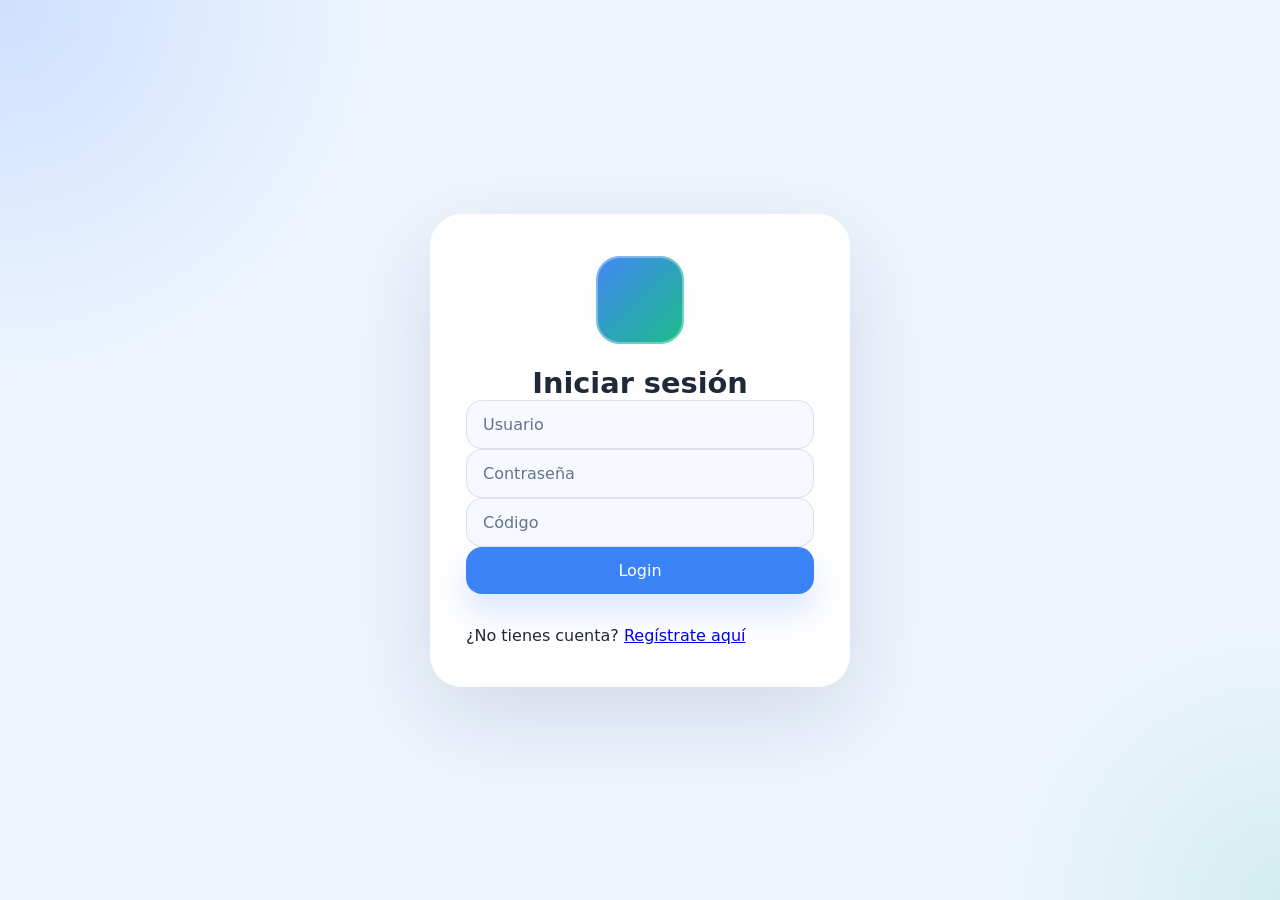
<file: Frontend/index.html>
<!DOCTYPE html>
<html lang="es">
<head>
<meta charset="UTF-8">
<meta name="viewport" content="width=device-width, initial-scale=1.0">
<title>Login</title>
<link rel="stylesheet" href="style.css">
</head>

<body class="center" data-page="login">

<div class="login-box">

    <div class="logo"></div>

    <form id="loginForm" method="post" action="http://localhost:8000/">
        <h1>Iniciar sesión</h1>
        <input id="loginUser" name="usuario" type="text" placeholder="Usuario" autocomplete="username">
        <input id="loginPassword" name="password" type="password" placeholder="Contraseña" autocomplete="current-password">
        <input id="loginCode" type="text" placeholder="Código">
        <button type="submit">Login</button>
        <p id="loginMessage" class="message"></p>
        <p class="login-footer">¿No tienes cuenta? <a href="registro.html">Regístrate aquí</a></p>
    </form>

</div>

<script src="app.js" defer></script>
</body>
</html>
</file>
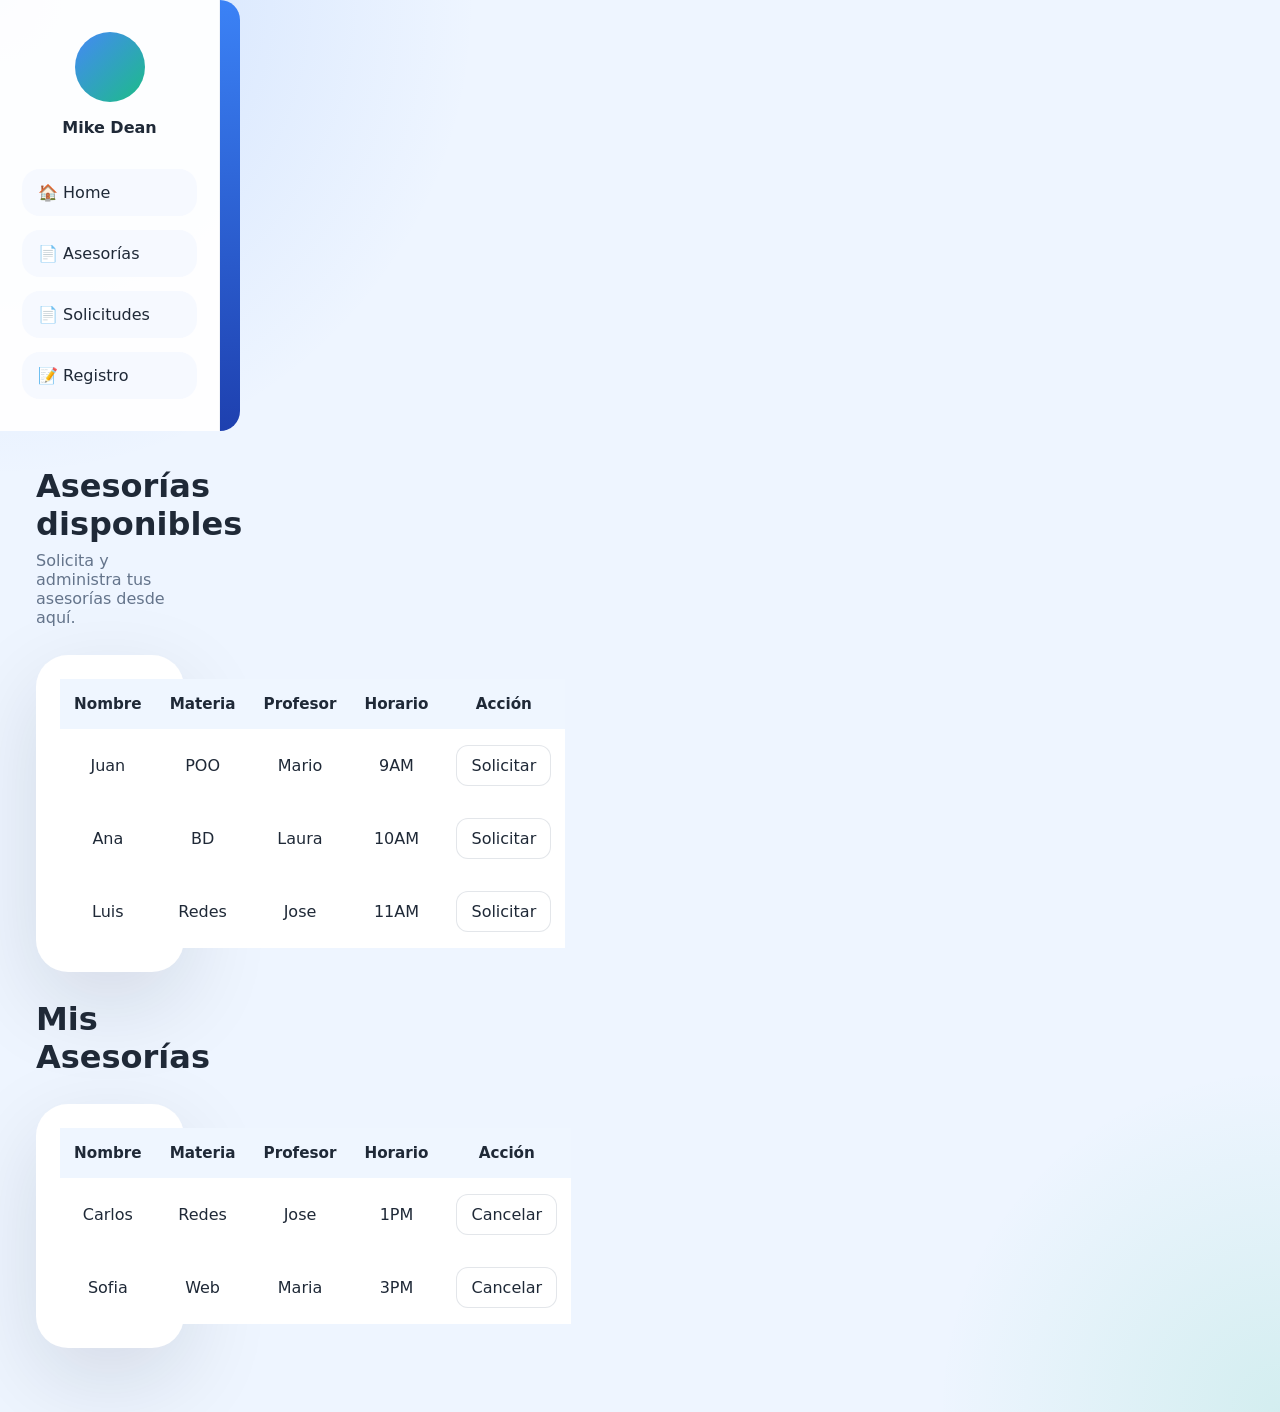
<file: Frontend/asesorias.html>
<!DOCTYPE html>
<html lang="es">
<head>
<meta charset="UTF-8">
<meta name="viewport" content="width=device-width, initial-scale=1.0">
<title>Asesorías</title>
<link rel="stylesheet" href="style.css">
</head>

<body data-page="asesorias">

<section class="panel">

    <aside class="sidebar">

        <div class="user">
            <div class="avatar"></div>
            <p>Mike Dean</p>
        </div>

        <nav class="menu">
            <a href="#" data-nav="index.html">🏠 Home</a>
            <a href="#" data-nav="asesorias.html">📄 Asesorías</a>
            <a href="#" data-nav="solicitudes.html">📄 Solicitudes</a>
            <a href="#" data-nav="registro.html">📝 Registro</a>
        </nav>

    </aside>

    <div class="barra azul"></div>

    <main class="contenido">

        <div class="page-header">
            <h2>Asesorías disponibles</h2>
            <p>Solicita y administra tus asesorías desde aquí.</p>
        </div>

        <div class="card">
            <table>
                <thead>
                    <tr>
                        <th>Nombre</th>
                        <th>Materia</th>
                        <th>Profesor</th>
                        <th>Horario</th>
                        <th>Acción</th>
                    </tr>
                </thead>
                <tbody id="availableTableBody">
                    <tr>
                        <td>Juan</td>
                        <td>POO</td>
                        <td>Mario</td>
                        <td>9AM</td>
                        <td><button class="action-btn">Solicitar</button></td>
                    </tr>
                    <tr>
                        <td>Ana</td>
                        <td>BD</td>
                        <td>Laura</td>
                        <td>10AM</td>
                        <td><button class="action-btn">Solicitar</button></td>
                    </tr>
                </tbody>
            </table>
        </div>

        <div class="page-header">
            <h2>Mis Asesorías</h2>
        </div>

        <div class="card">
            <table>
                <thead>
                    <tr>
                        <th>Nombre</th>
                        <th>Materia</th>
                        <th>Profesor</th>
                        <th>Horario</th>
                        <th>Acción</th>
                    </tr>
                </thead>
                <tbody id="myTableBody">
                    <tr>
                        <td>Carlos</td>
                        <td>Redes</td>
                        <td>Jose</td>
                        <td>1PM</td>
                        <td><button class="action-btn">Cancelar</button></td>
                    </tr>
                    <tr>
                        <td>Sofia</td>
                        <td>Web</td>
                        <td>Maria</td>
                        <td>3PM</td>
                        <td><button class="action-btn">Cancelar</button></td>
                    </tr>
                </tbody>
            </table>
        </div>

    </main>

</section>

<script src="app.js" defer></script>
</body>
</html>
</file>
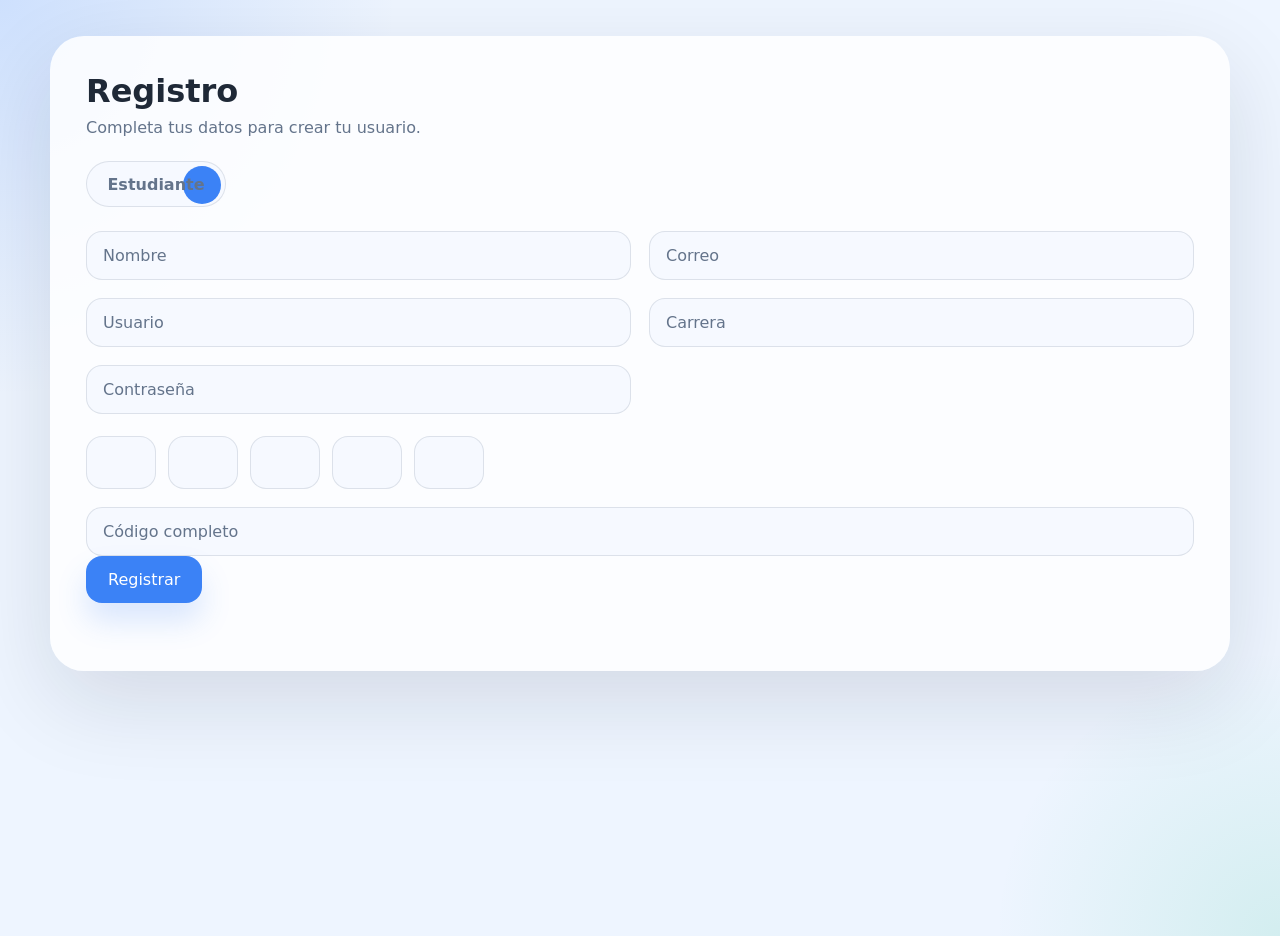
<file: Frontend/registro.html>
<!DOCTYPE html>
<html lang="es">
<head>
<meta charset="UTF-8">
<meta name="viewport" content="width=device-width, initial-scale=1.0">
<title>Registro</title>
<link rel="stylesheet" href="style.css">
</head>

<body data-page="registro">

<section class="formulario">

    <form id="registerForm" method="post" action="http://localhost:8000/registro/asesorado/">
        <div class="form-head">
            <h1>Registro</h1>
            <p>Completa tus datos para crear tu usuario.</p>
        </div>

        <div class="switch" id="typeSwitch" role="button" tabindex="0" aria-label="Cambiar tipo de usuario"></div>

        <div class="fields-grid">
            <input id="registerName" name="nombre" type="text" placeholder="Nombre">
            <input id="registerEmail" name="email" type="email" placeholder="Correo">
            <input id="registerUser" name="usuario" type="text" placeholder="Usuario">
            <input id="registerCareer" name="carrera" type="text" placeholder="Carrera">
            <input id="registerPassword" name="password" type="password" placeholder="Contraseña">
        </div>

        <!-- Tarifa: usado cuando se registra como Asesor (Profesor). Oculto por defecto y mostrado cuando el switch indica Profesor -->
        <input id="registerTarifa" name="tarifa" type="text" placeholder="Tarifa (por hora)" style="display:none; margin-top:8px;">

        <div class="codigo">
            <input class="code-digit" type="text" maxlength="1">
            <input class="code-digit" type="text" maxlength="1">
            <input class="code-digit" type="text" maxlength="1">
            <input class="code-digit" type="text" maxlength="1">
            <input class="code-digit" type="text" maxlength="1">
        </div>

        <input id="registerCode" type="text" placeholder="Código completo" readonly>
        <button type="submit">Registrar</button>
        <p id="registerMessage" class="message"></p>
    </form>

</section>

<script src="app.js" defer></script>
</body>
</html>
</file>
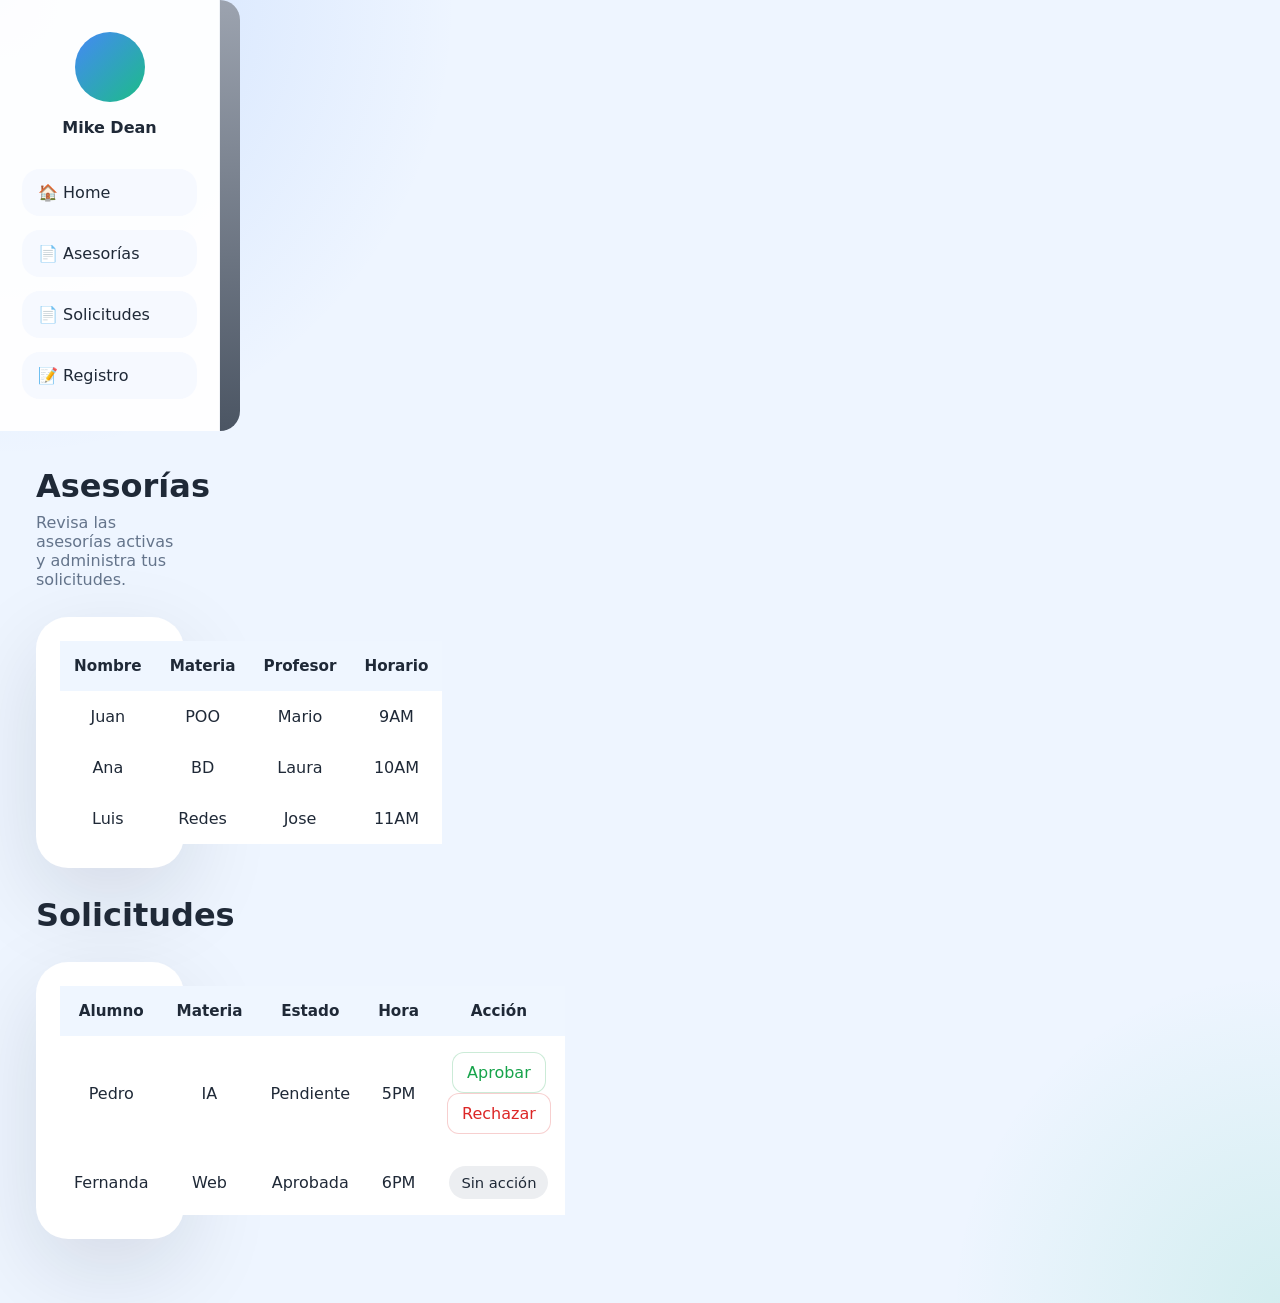
<file: Frontend/solicitudes.html>
<!DOCTYPE html>
<html lang="es">
<head>
<meta charset="UTF-8">
<meta name="viewport" content="width=device-width, initial-scale=1.0">
<title>Solicitudes</title>
<link rel="stylesheet" href="style.css">
</head>

<body data-page="solicitudes">

<section class="panel">

    <aside class="sidebar">

        <div class="user">
            <div class="avatar"></div>
            <p>Mike Dean</p>
        </div>

        <nav class="menu">
            <a href="#" data-nav="index.html">🏠 Home</a>
            <a href="#" data-nav="asesorias.html">📄 Asesorías</a>
            <a href="#" data-nav="solicitudes.html">📄 Solicitudes</a>
            <a href="#" data-nav="registro.html">📝 Registro</a>
        </nav>

    </aside>

    <div class="barra gris"></div>

    <main class="contenido">

        <div class="page-header">
            <h2>Asesorías</h2>
            <p>Revisa las asesorías activas y administra tus solicitudes.</p>
        </div>

        <div class="card">
            <table>
                <thead>
                    <tr>
                        <th>Nombre</th>
                        <th>Materia</th>
                        <th>Profesor</th>
                        <th>Horario</th>
                    </tr>
                </thead>
                <tbody id="asesoriasBody">
                    <tr>
                        <td>Juan</td>
                        <td>POO</td>
                        <td>Mario</td>
                        <td>9AM</td>
                    </tr>
                </tbody>
            </table>
        </div>

        <div class="page-header">
            <h2>Solicitudes</h2>
        </div>

        <div class="card">
            <table>
                <thead>
                    <tr>
                        <th>Alumno</th>
                        <th>Materia</th>
                        <th>Estado</th>
                        <th>Hora</th>
                        <th>Acción</th>
                    </tr>
                </thead>
                <tbody id="solicitudesBody">
                    <tr>
                        <td>Pedro</td>
                        <td>IA</td>
                        <td>Pendiente</td>
                        <td>5PM</td>
                        <td><button class="action-btn">Aprobar</button></td>
                    </tr>
                    <tr>
                        <td>Fernanda</td>
                        <td>Web</td>
                        <td>Aprobada</td>
                        <td>6PM</td>
                        <td><span class="status-tag">Sin acción</span></td>
                    </tr>
                </tbody>
            </table>
        </div>

    </main>

</section>

<script src="app.js" defer></script>
</body>
</html>
</file>
<file: Frontend/style.css>
* {
    margin: 0;
    padding: 0;
    box-sizing: border-box;
    font-family: 'Inter', system-ui, -apple-system, BlinkMacSystemFont, 'Segoe UI', sans-serif;
}

:root {
    color-scheme: light;
    --bg: #eef5ff;
    --surface: #ffffff;
    --surface-soft: #f6f9ff;
    --text: #1f2937;
    --muted: #64748b;
    --primary: #3b82f6;
    --primary-soft: #eff6ff;
    --success: #16a34a;
    --danger: #dc2626;
    --border: rgba(100, 116, 139, 0.18);
    --shadow: 0 30px 90px rgba(15, 23, 42, 0.12);
}

body {
    min-height: 100vh;
    background: radial-gradient(circle at top left, rgba(59, 130, 246, 0.18), transparent 25%),
                radial-gradient(circle at bottom right, rgba(16, 185, 129, 0.12), transparent 18%),
                var(--bg);
    color: var(--text);
}

button,
input,
textarea,
select {
    font: inherit;
}

button {
    padding: 14px 22px;
    border: none;
    border-radius: 16px;
    background: var(--primary);
    color: #ffffff;
    cursor: pointer;
    transition: transform .2s ease, background .2s ease, box-shadow .2s ease;
    box-shadow: 0 18px 30px rgba(59, 130, 246, 0.18);
}

button:hover {
    transform: translateY(-1px);
    background: #2563eb;
}

button:active {
    transform: translateY(0);
}

button.action-btn {
    padding: 10px 14px;
    background: var(--surface);
    color: var(--text);
    border: 1px solid var(--border);
    box-shadow: none;
    border-radius: 12px;
}

button.action-btn:hover {
    background: var(--surface-soft);
}

button.action-btn[data-action="approve"] {
    color: var(--success);
    border-color: rgba(22, 163, 74, 0.22);
}

button.action-btn[data-action="reject"] {
    color: var(--danger);
    border-color: rgba(220, 38, 38, 0.22);
}

input {
    width: 100%;
    padding: 14px 16px;
    border-radius: 16px;
    border: 1px solid var(--border);
    background: var(--surface-soft);
    color: var(--text);
    transition: border-color .2s ease, box-shadow .2s ease;
}

input:focus {
    outline: none;
    border-color: rgba(59, 130, 246, 0.35);
    box-shadow: 0 0 0 4px rgba(59, 130, 246, 0.12);
}

input::placeholder {
    color: var(--muted);
}

.message {
    margin-top: 10px;
    min-height: 22px;
    color: var(--text);
    font-size: 0.95rem;
}

.message.error {
    color: var(--danger);
}

.message.success {
    color: var(--success);
}

.center {
    display: flex;
    justify-content: center;
    align-items: center;
    min-height: 100vh;
    padding: 24px;
}

/* LOGIN */

.login-box {
    width: min(420px, 100%);
    background: rgba(255, 255, 255, 0.9);
    padding: 42px 36px;
    display: flex;
    flex-direction: column;
    gap: 22px;
    border-radius: 32px;
    box-shadow: var(--shadow);
    backdrop-filter: blur(12px);
}

.login-box h1 {
    font-size: 1.8rem;
    color: var(--text);
    text-align: center;
}

.logo {
    width: 88px;
    height: 88px;
    background: linear-gradient(135deg, rgba(59, 130, 246, 0.96), rgba(16, 185, 129, 0.95));
    border-radius: 24px;
    margin: 0 auto;
    box-shadow: inset 0 0 0 2px rgba(255, 255, 255, 0.35);
}

.login-box input {
    padding: 14px 16px;
    border-radius: 16px;
}

.login-box button {
    width: 100%;
}

/* FORMULARIO */

.formulario {
    width: min(1180px, 100%);
    margin: 36px auto;
    padding: 36px;
    background: rgba(255, 255, 255, 0.85);
    border-radius: 34px;
    box-shadow: var(--shadow);
}

.form-head {
    margin-bottom: 24px;
}

.form-head h1 {
    font-size: 2rem;
    margin-bottom: 8px;
}

.form-head p {
    color: var(--muted);
}

.fields-grid {
    display: grid;
    grid-template-columns: repeat(2, minmax(0, 1fr));
    gap: 18px;
    margin-bottom: 22px;
}

.switch {
    width: 140px;
    height: 46px;
    margin-bottom: 24px;
    background: var(--surface-soft);
    border-radius: 999px;
    border: 1px solid var(--border);
    position: relative;
    cursor: pointer;
}

.switch::before {
    content: '';
    width: 38px;
    height: 38px;
    border-radius: 50%;
    background: var(--primary);
    position: absolute;
    top: 4px;
    right: 4px;
    transition: left .25s ease, right .25s ease;
}

.switch::after {
    content: 'Estudiante';
    position: absolute;
    inset: 0;
    display: flex;
    align-items: center;
    justify-content: center;
    color: var(--muted);
    font-weight: 600;
}

.switch.active::before {
    left: 4px;
    right: auto;
}

.switch.active::after {
    content: 'Profesor';
}

.codigo {
    display: flex;
    gap: 12px;
    margin-bottom: 18px;
}

.codigo .code-digit {
    width: 100%;
    max-width: 70px;
    text-align: center;
    font-size: 1.2rem;
    font-weight: 700;
}

#registerCode {
    background: var(--surface-soft);
    border: 1px solid var(--border);
}

/* PANEL */

.panel {
    display: grid;
    grid-template-columns: 220px minmax(0, 1fr);
    min-height: 100vh;
}

.sidebar {
    padding: 32px 22px;
    background: rgba(255, 255, 255, 0.95);
    border-right: 1px solid rgba(148, 163, 184, 0.12);
}

.avatar {
    width: 70px;
    height: 70px;
    border-radius: 50%;
    background: linear-gradient(135deg, rgba(59, 130, 246, 0.95), rgba(16, 185, 129, 0.95));
    margin: 0 auto;
}

.user p {
    margin-top: 16px;
    text-align: center;
    font-weight: 700;
}

.menu {
    display: grid;
    gap: 14px;
    margin-top: 32px;
}

.menu a {
    display: block;
    padding: 14px 16px;
    border-radius: 18px;
    color: var(--text);
    text-decoration: none;
    background: var(--surface-soft);
    transition: background .2s ease, transform .2s ease;
}

.menu a:hover {
    background: var(--primary-soft);
    transform: translateX(2px);
}

.barra {
    width: 20px;
    border-radius: 0 24px 24px 0;
}

.azul {
    background: linear-gradient(180deg, #3b82f6, #1e40af);
}

.gris {
    background: linear-gradient(180deg, #9ca3af, #4b5563);
}

.contenido {
    padding: 36px;
}

.page-header {
    display: flex;
    flex-direction: column;
    gap: 8px;
    margin-bottom: 28px;
}

.page-header h2 {
    font-size: 2rem;
}

.page-header p {
    color: var(--muted);
}

.card {
    background: var(--surface);
    border-radius: 32px;
    padding: 24px;
    margin-bottom: 28px;
    box-shadow: var(--shadow);
}

table {
    width: 100%;
    border-collapse: separate;
    border-spacing: 0;
}

thead {
    background: var(--primary-soft);
}

th,
td {
    padding: 16px 14px;
    text-align: center;
    color: var(--text);
}

th {
    font-weight: 700;
    font-size: 0.95rem;
}

tbody tr {
    background: var(--surface);
}

tbody tr + tr {
    border-top: 1px solid rgba(148, 163, 184, 0.15);
}

.status-tag {
    display: inline-flex;
    align-items: center;
    justify-content: center;
    padding: 8px 12px;
    border-radius: 999px;
    background: rgba(100, 116, 139, 0.12);
    color: var(--text);
    font-size: 0.92rem;
}

@media (max-width: 980px) {
    .panel {
        grid-template-columns: 1fr;
    }

    .sidebar {
        width: 100%;
        border-right: none;
        border-bottom: 1px solid rgba(148, 163, 184, 0.12);
    }

    .contenido {
        padding: 24px;
    }

    .fields-grid {
        grid-template-columns: 1fr;
    }
}

@media (max-width: 720px) {
    .login-box {
        padding: 28px 22px;
    }

    .formulario {
        padding: 24px;
    }

    .codigo {
        flex-wrap: wrap;
    }

    table,
    thead,
    tbody,
    th,
    td,
    tr {
        display: block;
    }

    thead {
        display: none;
    }

    tr {
        margin-bottom: 18px;
        border-radius: 24px;
        overflow: hidden;
        box-shadow: var(--shadow);
    }

    td {
        padding: 14px 18px;
        text-align: left;
        border-bottom: 1px solid rgba(148, 163, 184, 0.12);
    }

    td:last-child {
        border-bottom: none;
    }
}
</file>
